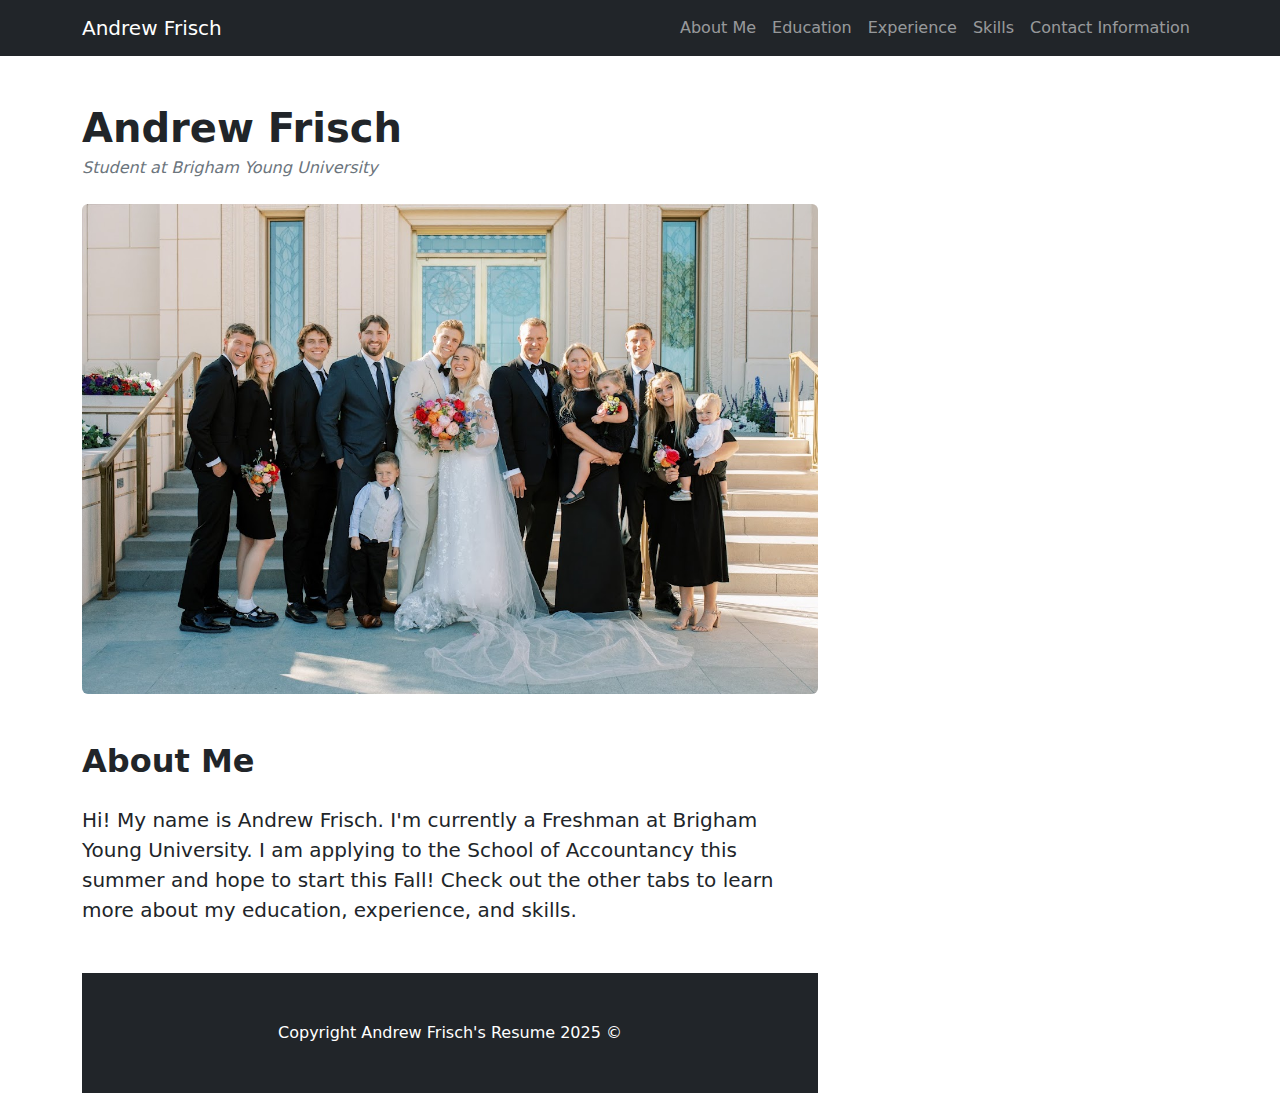
<file: index.html>
<!DOCTYPE html>
<html lang="en">
    <head>
        <meta charset="utf-8" />
        <meta name="viewport" content="width=device-width, initial-scale=1, shrink-to-fit=no" />
        <meta name="description" content="" />
        <meta name="author" content="" />
        <title>Andrew Frisch - BYU student </title>
        <!-- Favicon-->
        <link rel="icon" type="image/x-icon" href="assets/favicon.ico" />
        <!-- Core theme CSS (includes Bootstrap)-->
        <link href="css/styles.css" rel="stylesheet" />
    </head>
    <body>
        <!-- Responsive navbar-->
        <nav class="navbar navbar-expand-lg navbar-dark bg-dark">
            <div class="container">
                <a class="navbar-brand" href="#!">Andrew Frisch</a>
                <button class="navbar-toggler" type="button" data-bs-toggle="collapse" data-bs-target="#navbarSupportedContent" aria-controls="navbarSupportedContent" aria-expanded="false" aria-label="Toggle navigation"><span class="navbar-toggler-icon"></span></button>
                <div class="collapse navbar-collapse" id="navbarSupportedContent">
                    <ul class="navbar-nav ms-auto mb-2 mb-lg-0">
                        <li class="nav-item"><a class="nav-link" href="#">About Me</a></li>
                        <li class="nav-item"><a class="nav-link" href="Html/Education.html">Education</a></li>
                        <li class="nav-item"><a class="nav-link" href="Html/Experience.html">Experience</a></li>
                        <li class="nav-item"><a class="nav-link" href="Html/Skills.html">Skills</a></li>
                        <li class="nav-item"><a class="nav-link" href="Html/Contact.html">Contact Information</a></li>
                    </ul>
                </div>
            </div>
        </nav>
        <!-- Page content-->
        <div class="container mt-5">
            <div class="row">
                <div class="col-lg-8">
                    <!-- Post content-->
                    <article>
                        <!-- Post header-->
                        <header class="mb-4">
                            <!-- Post title-->
                            <h1 class="fw-bolder mb-1">Andrew Frisch</h1>
                            <!-- Post meta content-->
                            <div class="text-muted fst-italic mb-2">Student at Brigham Young University</div>
                            <!-- Post categories-->
                        </header>
                        <!-- Preview image figure-->
                        <figure class="mb-4"><img class="img-fluid rounded" src="Images/Family Photo.JPEG" alt="My Family" /></figure>
                        <!-- Post content-->
                        <section class="mb-5">
                            <h2 class="fw-bolder mb-4 mt-5">About Me</h2>
                            <p class="fs-5 mb-4">
                                Hi! My name is Andrew Frisch. I'm currently a Freshman at Brigham Young University. I am applying to the School of Accountancy this summer and hope to start this Fall! Check out the other tabs to learn more about my education, experience, and skills.
                            </p>
                        </section>
                    </article>
                    <!-- Comments section -->
                    <!-- <section class="mb-5">
                        <div class="card bg-light">
                            <div class="card-body"> -->
                                <!-- Comment form-->
                                <!-- <form class="mb-4"><textarea class="form-control" rows="3" placeholder="Join the discussion and leave a comment!"></textarea></form> -->
                                <!-- Comment with nested comments-->
                                <!-- <div class="d-flex mb-4"> -->
                                    <!-- Parent comment-->
                                    <!-- <div class="flex-shrink-0"><img class="rounded-circle" src="https://dummyimage.com/50x50/ced4da/6c757d.jpg" alt="..." /></div>
                                    <div class="ms-3">
                                        <div class="fw-bold">Commenter Name</div>
                                        If you're going to lead a space frontier, it has to be government; it'll never be private enterprise. Because the space frontier is dangerous, and it's expensive, and it has unquantified risks. -->
                                        <!-- Child comment 1-->
                                        <!-- <div class="d-flex mt-4">
                                            <div class="flex-shrink-0"><img class="rounded-circle" src="https://dummyimage.com/50x50/ced4da/6c757d.jpg" alt="..." /></div>
                                            <div class="ms-3">
                                                <div class="fw-bold">Commenter Name</div>
                                                And under those conditions, you cannot establish a capital-market evaluation of that enterprise. You can't get investors.
                                            </div>
                                        </div> -->
                                        <!-- Child comment 2-->
                                        <!-- <div class="d-flex mt-4">
                                            <div class="flex-shrink-0"><img class="rounded-circle" src="https://dummyimage.com/50x50/ced4da/6c757d.jpg" alt="..." /></div>
                                            <div class="ms-3">
                                                <div class="fw-bold">Commenter Name</div>
                                                When you put money directly to a problem, it makes a good headline.
                                            </div>
                                        </div>
                                    </div>
                                </div> -->
                                <!-- Single comment-->
                                <!-- <div class="d-flex">
                                    <div class="flex-shrink-0"><img class="rounded-circle" src="https://dummyimage.com/50x50/ced4da/6c757d.jpg" alt="..." /></div>
                                    <div class="ms-3">
                                        <div class="fw-bold">Commenter Name</div>
                                        When I look at the universe and all the ways the universe wants to kill us, I find it hard to reconcile that with statements of beneficence.
                                    </div>
                                </div>
                            </div>
                        </div>
                    </section>
                </div> -->
                <!-- Side widgets-->
                <!-- <div class="col-lg-4"> -->
                    <!-- Search widget-->
                    <!-- <div class="card mb-4">
                        <div class="card-header">Search</div>
                        <div class="card-body">
                            <div class="input-group">
                                <input class="form-control" type="text" placeholder="Enter search term..." aria-label="Enter search term..." aria-describedby="button-search" />
                                <button class="btn btn-primary" id="button-search" type="button">Go!</button>
                            </div>
                        </div>
                    </div> -->
                    <!-- Categories widget-->
                    <!-- <div class="card mb-4">
                        <div class="card-header">Categories</div>
                        <div class="card-body">
                            <div class="row">
                                <div class="col-sm-6">
                                    <ul class="list-unstyled mb-0">
                                        <li><a href="#!">Web Design</a></li>
                                        <li><a href="#!">HTML</a></li>
                                        <li><a href="#!">Freebies</a></li>
                                    </ul>
                                </div>
                                <div class="col-sm-6">
                                    <ul class="list-unstyled mb-0">
                                        <li><a href="#!">JavaScript</a></li>
                                        <li><a href="#!">CSS</a></li>
                                        <li><a href="#!">Tutorials</a></li>
                                    </ul>
                                </div>
                            </div>
                        </div>
                    </div>
                    Side widget -->
                    <!-- <div class="card mb-4">
                        <div class="card-header">Side Widget</div>
                        <div class="card-body">You can put anything you want inside of these side widgets. They are easy to use, and feature the Bootstrap 5 card component!</div>
                    </div>
                </div>
            </div>
        </div> -->
        <!-- Footer-->
        <footer class="py-5 bg-dark">
            <div class="container"><p class="m-0 text-center text-white">Copyright Andrew Frisch's Resume 2025 &copy;</p></div>
        </footer>
        <!-- Bootstrap core JS-->
        <script src="https://cdn.jsdelivr.net/npm/bootstrap@5.2.3/dist/js/bootstrap.bundle.min.js"></script>
        <!-- Core theme JS-->
        <script src="js/scripts.js"></script>
    </body>
</html>
</file>
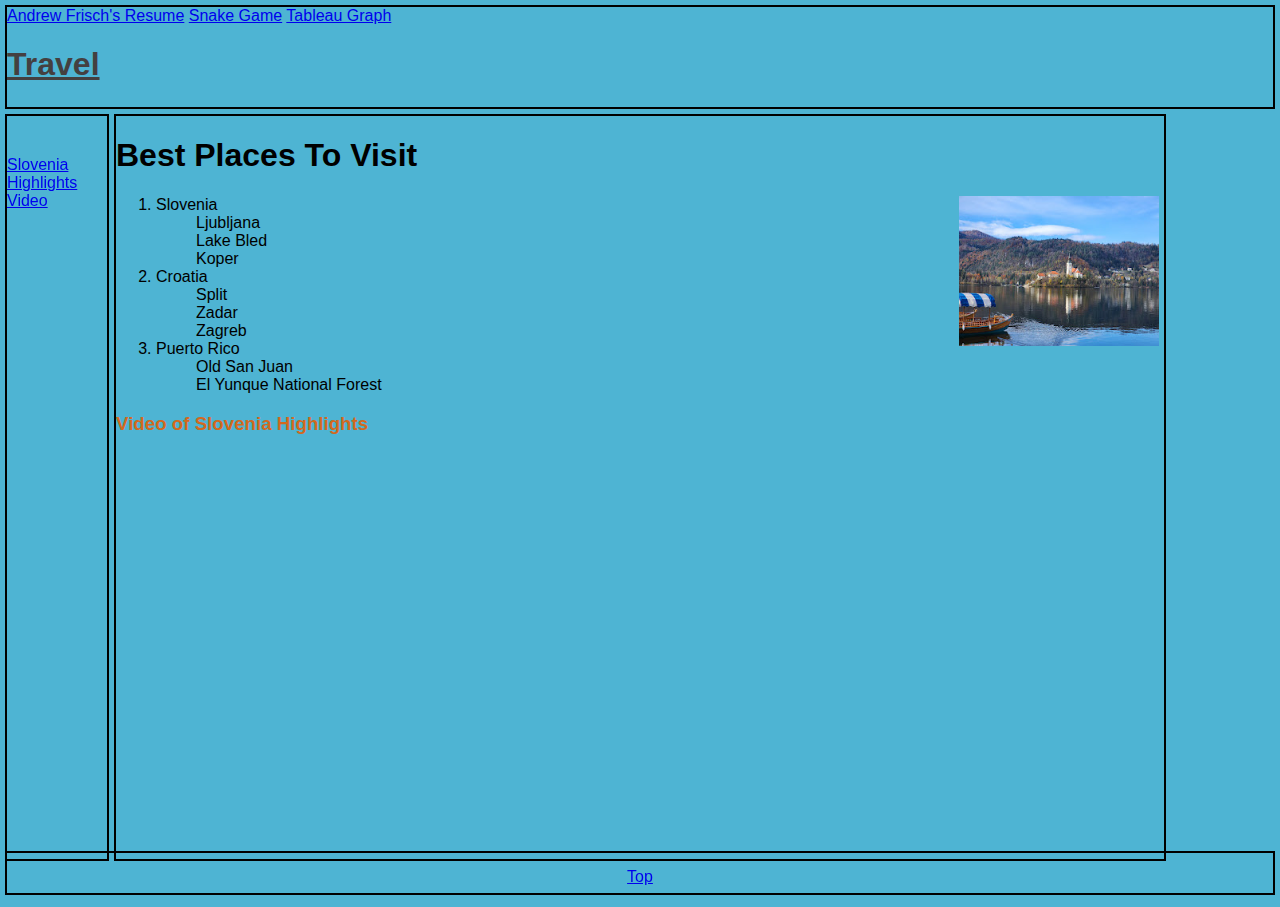
<file: scratchpage.html>
<!DOCTYPE html>
<html lang="en">
<head>
    <meta charset="UTF-8">
    <meta name="viewport" content="width=device-width, initial-scale=1.0">
    <title>Travel</title>
    <link rel="stylesheet" href="Scratch CSS/stylesscratch.css">
    <link rel="stylesheet" href="Scratch CSS/layoutscratch.css">
</head>
<body class="body">
    <div class="common header">
        <a href="index.html" target="_blank">Andrew Frisch's Resume</a>
        <a href="ScratchHtml/snake.html" target="_blank">Snake Game</a>
        <a href="ScratchHtml/tableaugraph.html" target="_blank">Tableau Graph</a>
    <br>
    <h1 class = "underline">Travel</h1>
    </div>
    <div class="common leftmenu">
        <a href="#Slovenia Highlights Video">Slovenia Highlights Video</a>
    </div>
    <div class="common mainbody">
        <h1 class="wavybold">Best Places To Visit</h1>
        <img class="lakebledimage" src="Images for Scratchpage/Lake_Bled.jpg" width="200" alt="Lake Bled, Slovenia">
        <ol> 
            <li> Slovenia
                <ul>Ljubljana</ul>
                <ul>Lake Bled</ul>
                <ul>Koper</ul>
            </li>
            <li> Croatia
                <ul>Split</ul>
                <ul>Zadar</ul>
                <ul>Zagreb</ul>
            </li>
            <li> Puerto Rico
                <ul>Old San Juan</ul>
                <ul>El Yunque National Forest</ul>
            </li>
        </ol>
        <h3 class = "color" id="Slovenia Highlights Video">Video of Slovenia Highlights</h3>
        <iframe width="850" height="450" src="https://www.youtube.com/embed/lqDMR32jb98" 
        title="Top 10 Places To Visit In Slovenia - Travel Guide" 
        frameborder="0" 
        allow="accelerometer; autoplay; clipboard-write; encrypted-media; gyroscope; picture-in-picture; web-share" 
        referrerpolicy="strict-origin-when-cross-origin" 
        allowfullscreen></iframe>
    </div>
    <br>
    <div class="common footer">
        <a href="#top">Top</a>
    </div>
</body>
</html>
</file>
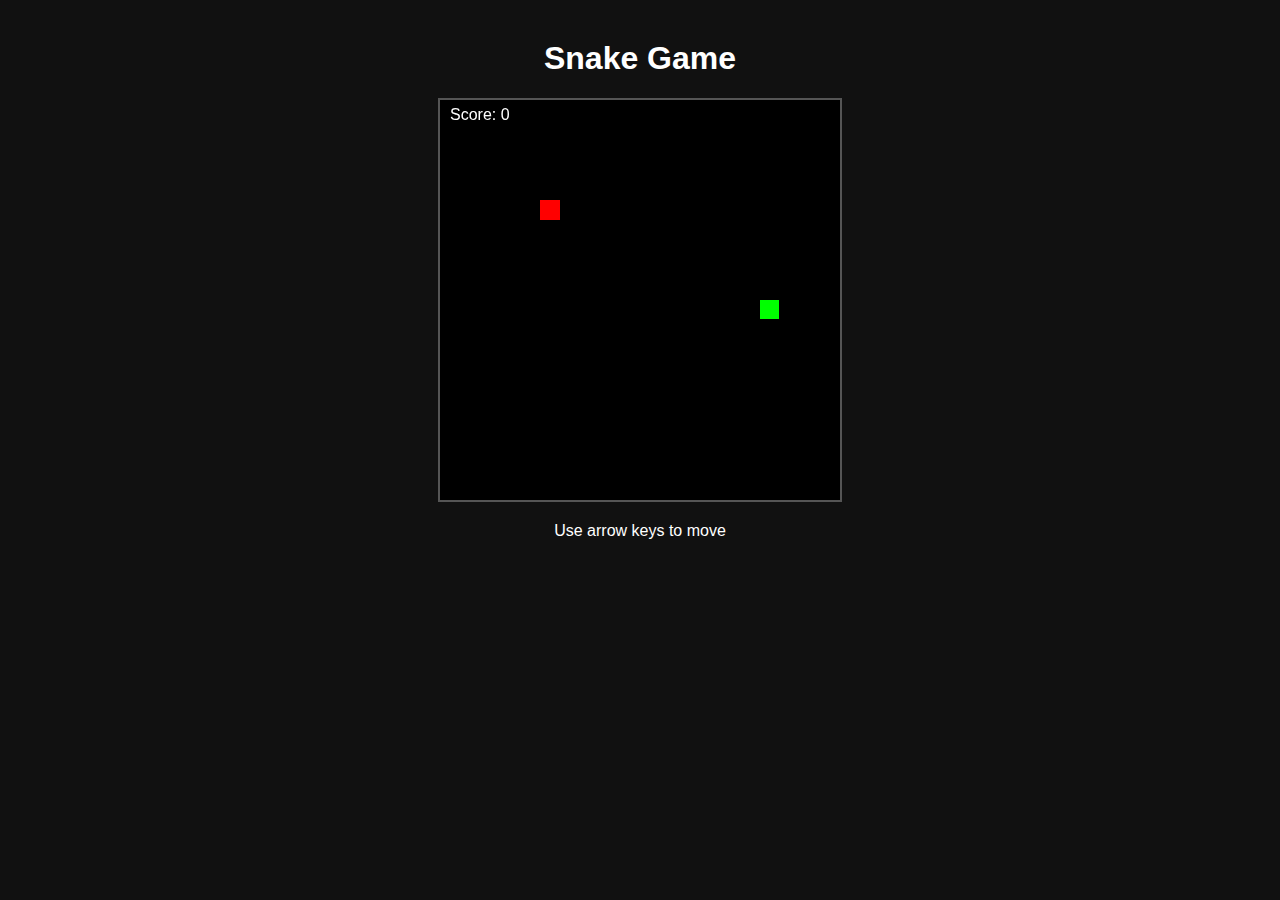
<file: ScratchHtml/snake.html>
<!DOCTYPE html>
<html lang="en">
<head>
  <meta charset="UTF-8">
  <title>Snake Game</title>
  <style>
    body {
      background-color: #111;
      color: #fff;
      font-family: sans-serif;
      text-align: center;
      margin-top: 40px;
    }
    canvas {
      background-color: #000;
      display: block;
      margin: 20px auto;
      border: 2px solid #555;
    }
  </style>
</head>
<body>
  <h1>Snake Game</h1>
  <canvas id="gameCanvas" width="400" height="400"></canvas>
  <p>Use arrow keys to move</p>
  <script>
    const canvas = document.getElementById('gameCanvas');
    const ctx = canvas.getContext('2d');

    const gridSize = 20;
    const tileCount = canvas.width / gridSize;

    let snake = [{ x: 10, y: 10 }];
    let food = { x: 5, y: 5 };
    let dx = 1;
    let dy = 0;
    let score = 0;
    let gameRunning = true;

    function gameLoop() {
      if (!gameRunning) return;

      // Move the snake
      const head = { x: snake[0].x + dx, y: snake[0].y + dy };

      // Game over checks
      if (
        head.x < 0 || head.x >= tileCount ||
        head.y < 0 || head.y >= tileCount ||
        snake.some(segment => segment.x === head.x && segment.y === head.y)
      ) {
        gameRunning = false;
        alert("Game Over! Refresh to play again.");
        return;
      }

      snake.unshift(head);

      // Check food collision
      if (head.x === food.x && head.y === food.y) {
        score++;
        placeFood();
      } else {
        snake.pop(); // Remove tail if not eating
      }

      drawGame();
    }

    function placeFood() {
      let newFood;
      while (true) {
        newFood = {
          x: Math.floor(Math.random() * tileCount),
          y: Math.floor(Math.random() * tileCount)
        };
        // Make sure it's not on the snake
        if (!snake.some(segment => segment.x === newFood.x && segment.y === newFood.y)) break;
      }
      food = newFood;
    }

    function drawGame() {
      // Clear canvas
      ctx.fillStyle = '#000';
      ctx.fillRect(0, 0, canvas.width, canvas.height);

      // Draw food
      ctx.fillStyle = 'red';
      ctx.fillRect(food.x * gridSize, food.y * gridSize, gridSize, gridSize);

      // Draw snake
      ctx.fillStyle = 'lime';
      for (let part of snake) {
        ctx.fillRect(part.x * gridSize, part.y * gridSize, gridSize - 1, gridSize - 1);
      }

      // Draw score
      ctx.fillStyle = 'white';
      ctx.font = '16px Arial';
      ctx.fillText('Score: ' + score, 10, 20);
    }

    document.addEventListener('keydown', e => {
      switch (e.key) {
        case 'ArrowUp': if (dy === 0) { dx = 0; dy = -1; } break;
        case 'ArrowDown': if (dy === 0) { dx = 0; dy = 1; } break;
        case 'ArrowLeft': if (dx === 0) { dx = -1; dy = 0; } break;
        case 'ArrowRight': if (dx === 0) { dx = 1; dy = 0; } break;
      }
    });

    setInterval(gameLoop, 100); // Game speed
  </script>
</body>
</html>
</file>
<file: Scratch CSS/stylesscratch.css>
body {
    background-color: rgb(159, 199, 222);
    font-family: Arial, Helvetica, sans-serif;
    font-size: 16px;
    color: rgb(68, 64, 64);
}
.underline {
    text-decoration: underline;
}
.wavybold {
    text-decoration: wavy;
    font-weight: bold;
    color: black;
}
.color {
    color: chocolate;
}
</file>
<file: Scratch CSS/layoutscratch.css>
body {
    background-color: rgb(78, 180, 211);
    font-family: Verdana, Geneva, Tahoma, sans-serif;
}
.common {
    /* background-color: #cccccc; */
    border: 2px, solid, black;
    position: absolute;
}
.header {
    top: 5px;
    left: 5px;
    right: 5px;
    height: 100px;
    z-index: 2;
    border-bottom: solid, black, 1px;
}
.leftmenu {
    top: 114px;
    left: 5px;
    width: 100px;
    bottom: 39px;
    z-index: 1;
    padding-top: 40px;
    border-right: solid, black, 1px;
}
.mainbody {
    top: 114px;
    left: 114px;
    right: 114px;
    bottom: 39px;
    padding-right: 5px;
    color: black;
}
.rightmenu {
    top: 114px;
    right: 5px;
    width: 100px;
    bottom: 39px;
    border-left: solid, black, 1px;
    padding-left: 5px;
    
}
.footer {
    bottom: 5px;
    left: 5px;
    right: 5px;
    height: 25px;
    font-size: 16px;
    color: gray;
    text-align: center;
    padding-top: 15px;
    position: fixed;
}

.subheader {
    float: right;
}

.lakebledimage {
    float: right;
}
</file>
